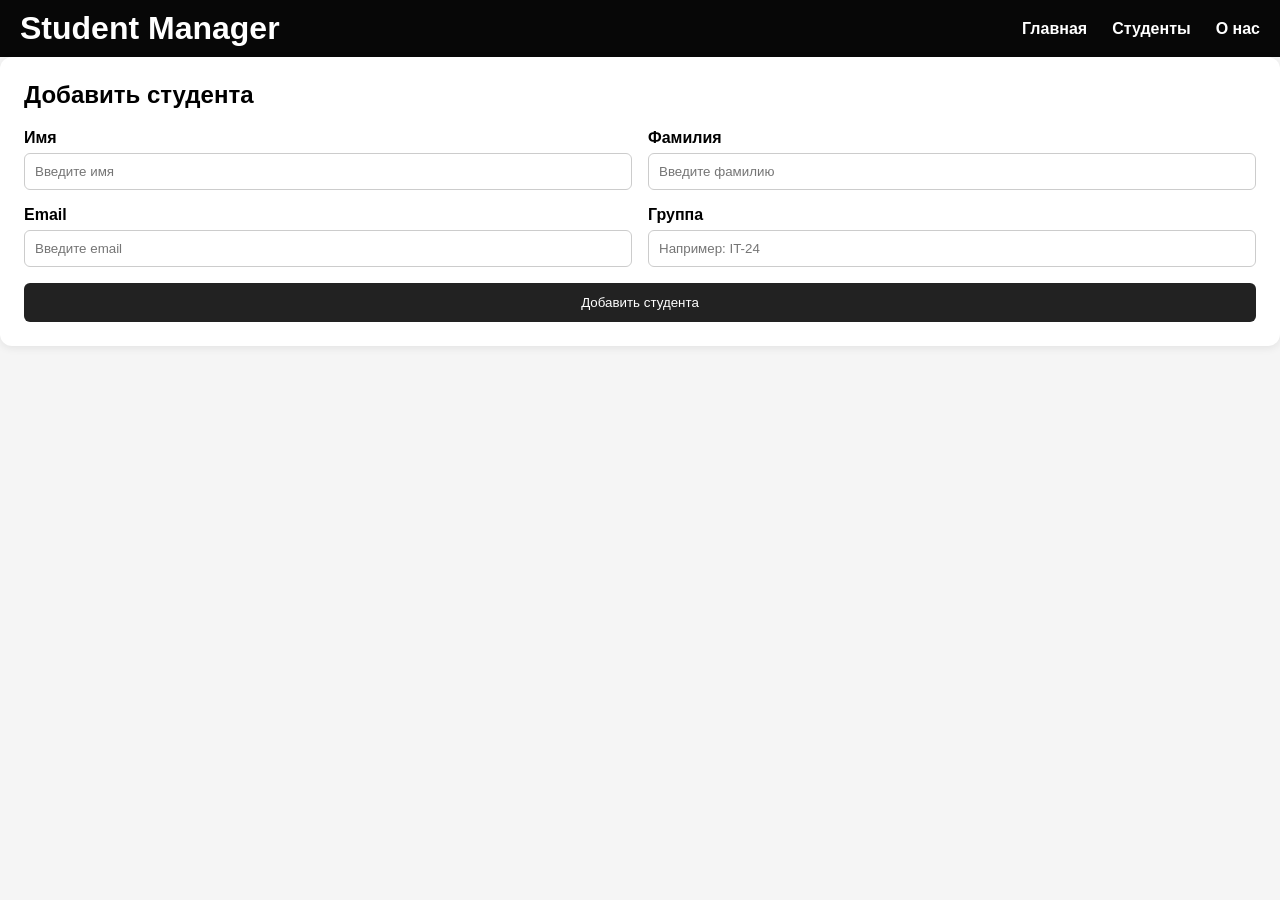
<file: index.html>
<!DOCTYPE html>
<html lang="en">
<head>
    <meta charset="UTF-8">
    <meta name="viewport" content="width=device-width, initial-scale=1.0">
    <title>Student Manager</title>
    <link rel="stylesheet" href="style.css">
</head>
<body>
     <header>
        <h1>Student Manager</h1>
        <ul class="menu">
            <a href="index.html">Главная</a>
            <a href="#">Студенты</a>
            <a href="#">О нас</a>
        </ul>        
    </header>
    <main>
<div class="card">
  <h2>Добавить студента</h2>

  <form>
    <div class="form-grid">
      <div class="field">
        <label>Имя</label>
        <input type="text" placeholder="Введите имя">
      </div>

      <div class="field">
        <label>Фамилия</label>
        <input type="text" placeholder="Введите фамилию">
      </div>

      <div class="field">
        <label>Email</label>
        <input type="text" placeholder="Введите email">
      </div>

      <div class="field">
        <label>Группа</label>
        <input type="text" placeholder="Например: IT-24">
      </div>
    </div>

    <div>
      <button type="button">Добавить студента</button>
    </div>
  </form>
</div>

    </main>

</body>
</html>
</file>
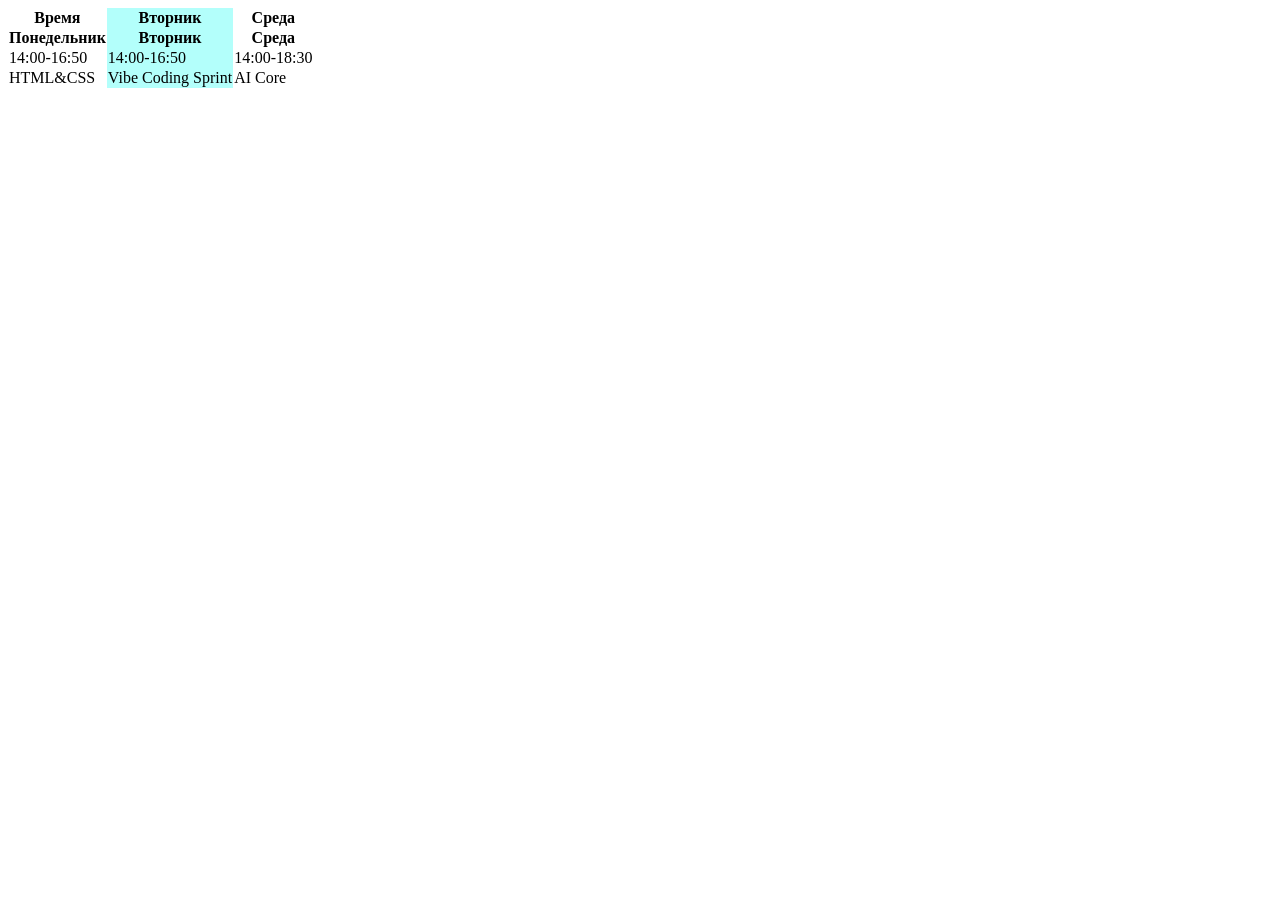
<file: html1/index.html>
<!DOCTYPE html>
<html lang="en">
<head>
    <meta charset="UTF-8">
    <meta name="viewport" content="width=device-width, initial-scale=1.0">
    <title>Document</title>
    <link rel="stylesheet" href="style.css">
</head>
<body>
    <table>
        <thead>
            <tbody>
            <tr>
            <th>Время</th>
            <th>Вторник</th>
            <th>Среда</th>
            </tr>
        <tr>
            <th>Понедельник</th>
            <th>Вторник</th>
            <th>Среда</th>
        </tr>
        <tr>
            <td>14:00-16:50</td>
            <td>14:00-16:50</td>
            <td>14:00-18:30</td>
        </tr>
        <tr>
            <td>HTML&CSS</td>
            <td>Vibe Coding Sprint</td>
            <td>AI Core</td>
        </tr>
    </tbody>
        <thead>
</table>
</body>
</html>
</file>
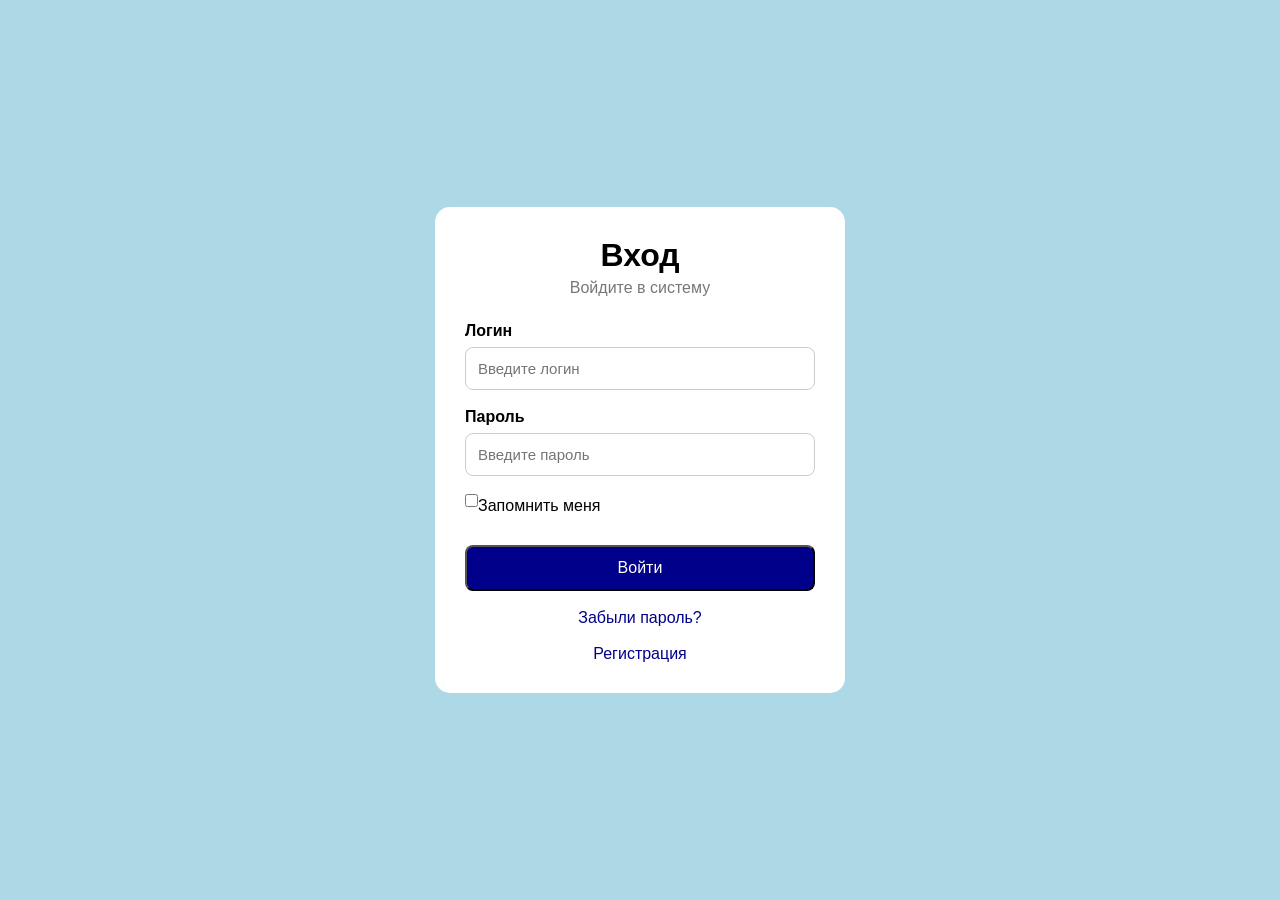
<file: html2/index.html>
<!DOCTYPE html>
<html lang="ru">
<head>
    <meta charset="UTF-8">
    <meta name="viewport" content="width=device-width, initial-scale=1.0">
    <title>Document</title>
    <link rel="stylesheet" href="style.css">
</head>
<body>
    <main>
        <div class="login">
            <h1>Вход</h1>
            <p>Войдите в систему</p>
            <div class="login-form">
                <span>Логин</span>
                <input type="text" placeholder="Введите логин" id="login">
                <span>Пароль</span>
                <input type="password" placeholder="Введите пароль" id="password">
                <div class="remember">
                    <input type="checkbox">
                    <span>Запомнить меня</span>
                </div>
                <button>Войти</button>
                <a href="#">Забыли пароль?</a>
                <a href="register.html">Регистрация</a>
            </div>
        </div>
    </main>

</body>
</html>
</file>
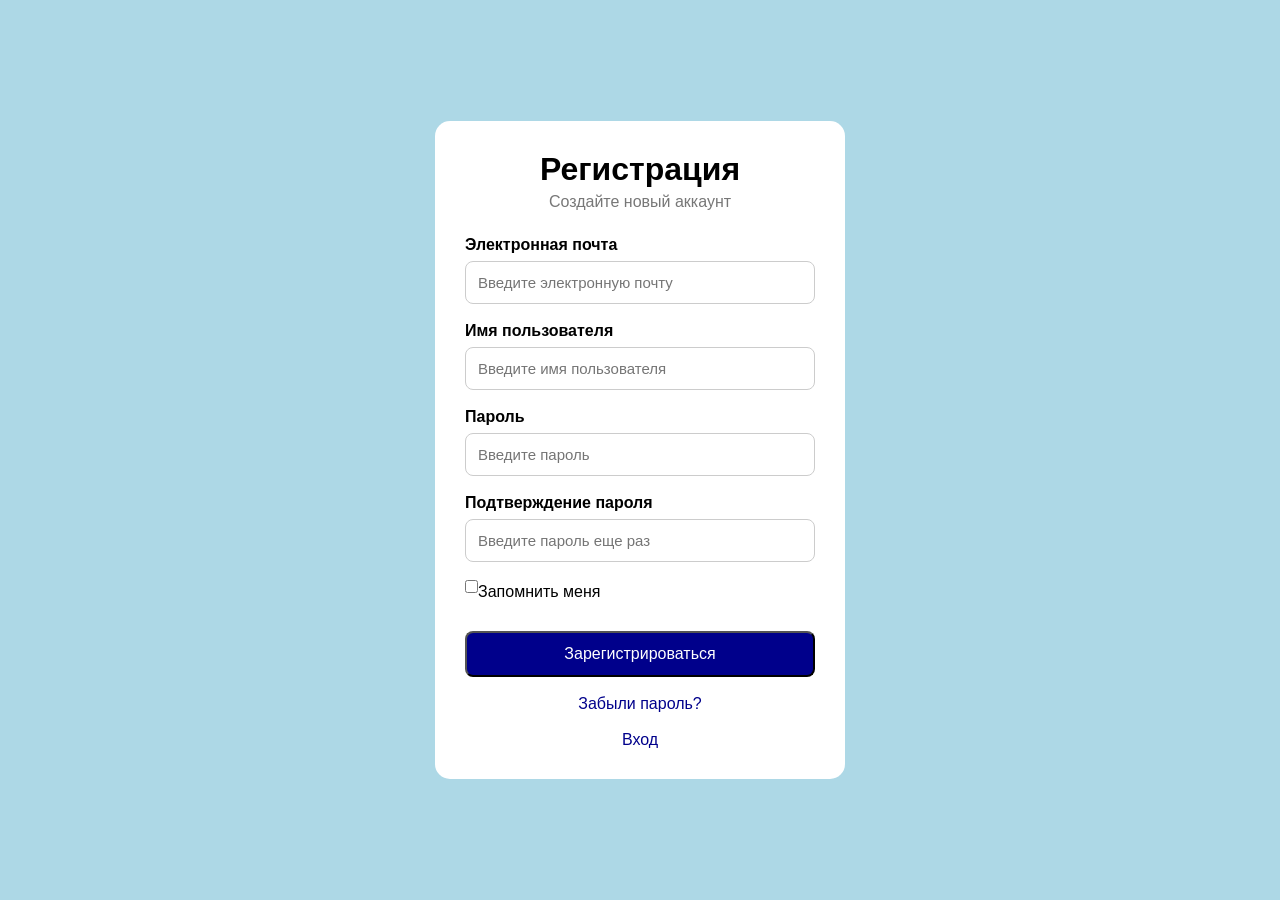
<file: html2/register.html>
<!DOCTYPE html>
<html lang="en">
<head>
    <meta charset="UTF-8">
    <meta name="viewport" content="width=device-width, initial-scale=1.0">
    <title>Document</title>
    <link rel="stylesheet" href="style.css">
</head>
<body>
    <main>
        <div class="login">
            <h1>Регистрация</h1>
            <p>Создайте новый аккаунт</p>
            <div class="login-form">
                <span>Электронная почта</span>
                <input type="email" placeholder="Введите электронную почту">
                <span>Имя пользователя</span>
                <input type="text" placeholder="Введите имя пользователя">
                <span>Пароль</span>
                <input type="password" placeholder="Введите пароль">
                <span>Подтверждение пароля</span>
                <input type="password" placeholder="Введите пароль еще раз">
                <div class="remember">
                    <input type="checkbox">
                    <span>Запомнить меня</span>
                </div>
                <button>Зарегистрироваться</button>
                <a href="#">Забыли пароль?</a>
                <a href="index.html">Вход</a>
            </div>
        </div>
    </main>
</body>
</html>
</file>
<file: style.css>
body {
    margin: 0;
    padding: 0;
    font-family: sans-serif;
    background-color: whitesmoke;
}

header {
    display: flex;
    justify-content: space-between;
    align-items: center;
    padding: 10px 20px;
    background-color: rgb(7, 7, 7);
    color: white
}


header h1 {
    margin: 0;
}
.menu {
        display: flex;
        margin: 0;
        padding: 0;
        list-style-type: none;
        gap: 25px;
       }
       .menu a{
        text-decoration: none;
        color: white;
        font-weight: bold;
       }


.welcome {
    padding: 40px;
    text-align: center;
}

.add-student {
    display: flex;
    justify-content: center;
    flex-wrap: wrap;
    gap: 40px;
}
.card {
  background: #fff;
  padding: 24px;
  border-radius: 12px;
  box-shadow: 0 2px 8px rgba(0, 0, 0, 0.08);
}

.card h2 {
  margin-top: 0;
}

.form-grid {
  display: grid;
  grid-template-columns: 1fr 1fr;
  gap: 16px;
}

.field label {
  display: block;
  font-weight: bold;
  margin-bottom: 6px;
}

.field input {
  width: 100%;
  padding: 10px;
  border: 1px solid #ccc;
  border-radius: 6px;
  box-sizing: border-box;
}

button {
  width: 100%;
  margin-top: 16px;
  padding: 12px;
  background: #222;
  color: #fff;
  border: none;
  border-radius: 6px;
  cursor: pointer;
}
</file>
<file: html1/style.css>
table {
    border-collapse: collapse;
}


th td {
    border: 1px solid black;
    padding: 10px;
}


table tr :nth-child(even) {
    background-color: rgb(179, 255, 251);
}
</file>
<file: html2/style.css>
* {
    margin: 0;
    padding: 0;
   
}
body {
    font-family: Arial, sans-serif;
    display: flex;
    justify-content: center;
    align-items: center;
    background-color: lightblue;
    min-height: 100vh;
}

.login {
    width: 350px;
    padding: 30px;
    background: white;
    border-radius: 15px;
}


h1 {
    text-align: center;
    margin-bottom: 5px;
}

p {
    text-align: center;
    margin-bottom: 25px;
    color: #777;
}

.login-form {
    display: flex;
    flex-direction: column;
}

span {
    margin-bottom: 7px;
    font-weight: bold;
}

input {
    padding: 12px;
    margin-bottom: 18px;
    border: 1px solid #ccc;
    border-radius: 8px;
    font-size: 15px;
}

input:focus {
    outline: none;
    border-color: #007BFF;
}


.remember {
    display: flex;
    align-items: center;
    margin-bottom: 20px;
}


.remember span {
    font-weight: normal;
}

button {
    padding: 12px;
    color: white;
    border-radius: 8px;

    background: darkblue;
    color: white;

    font-size: 16px;
    cursor: pointer;
}

button:hover {
    background: darkblue;
}

a {
    text-align: center;
    margin-top: 18px;
    color: darkblue;
    text-decoration: none;
}
</file>
